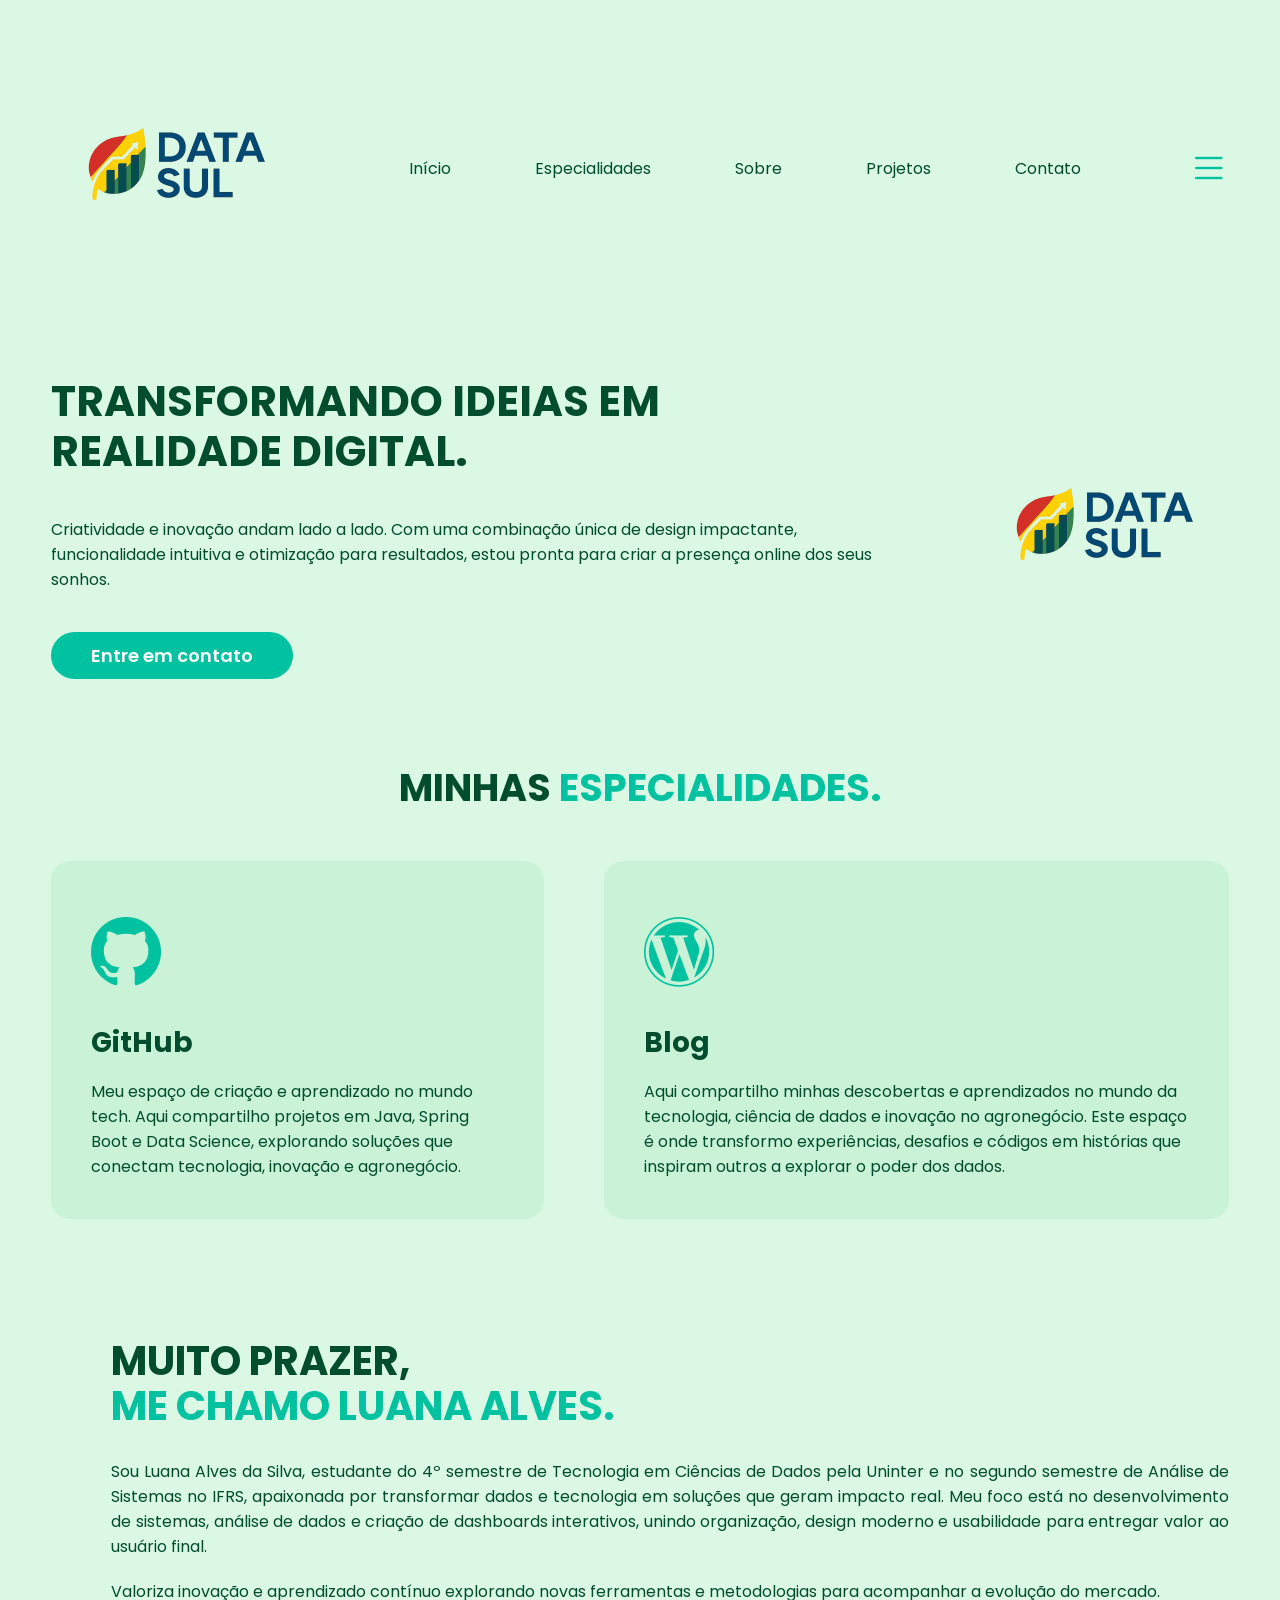
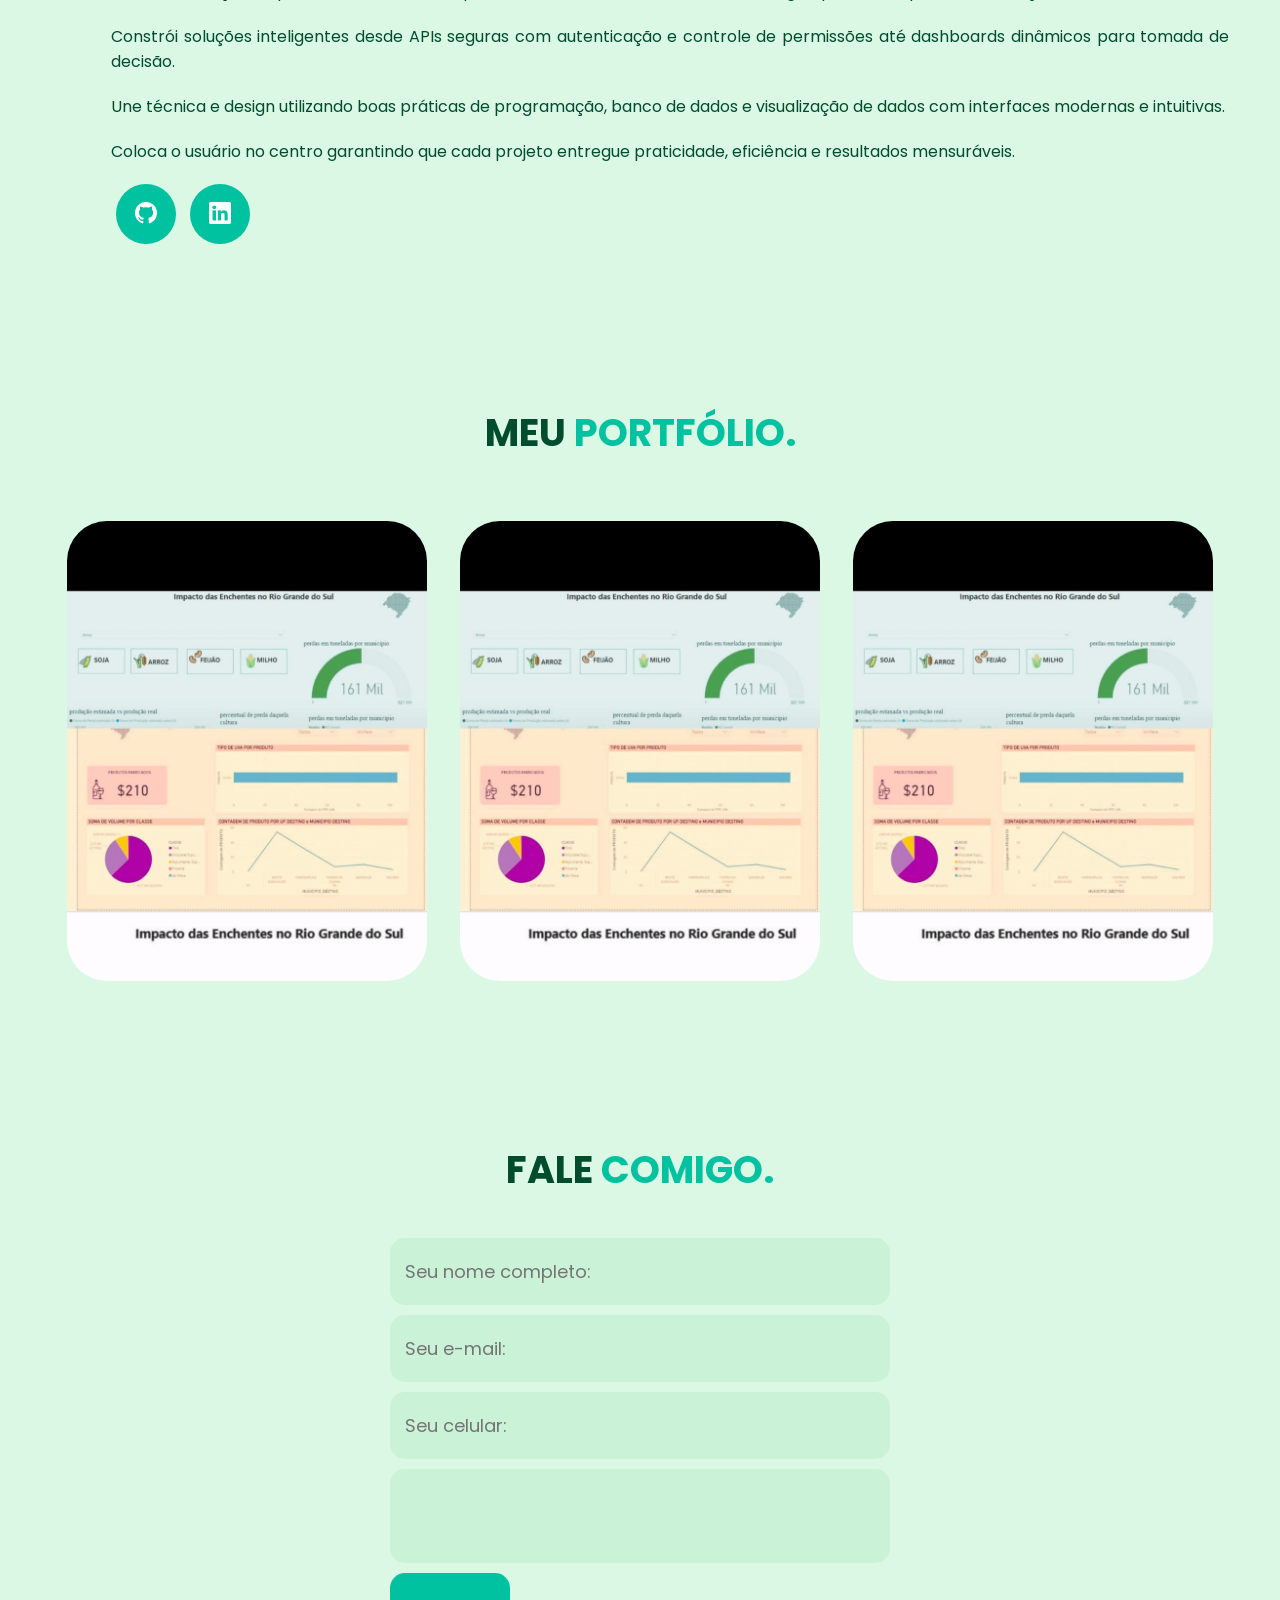
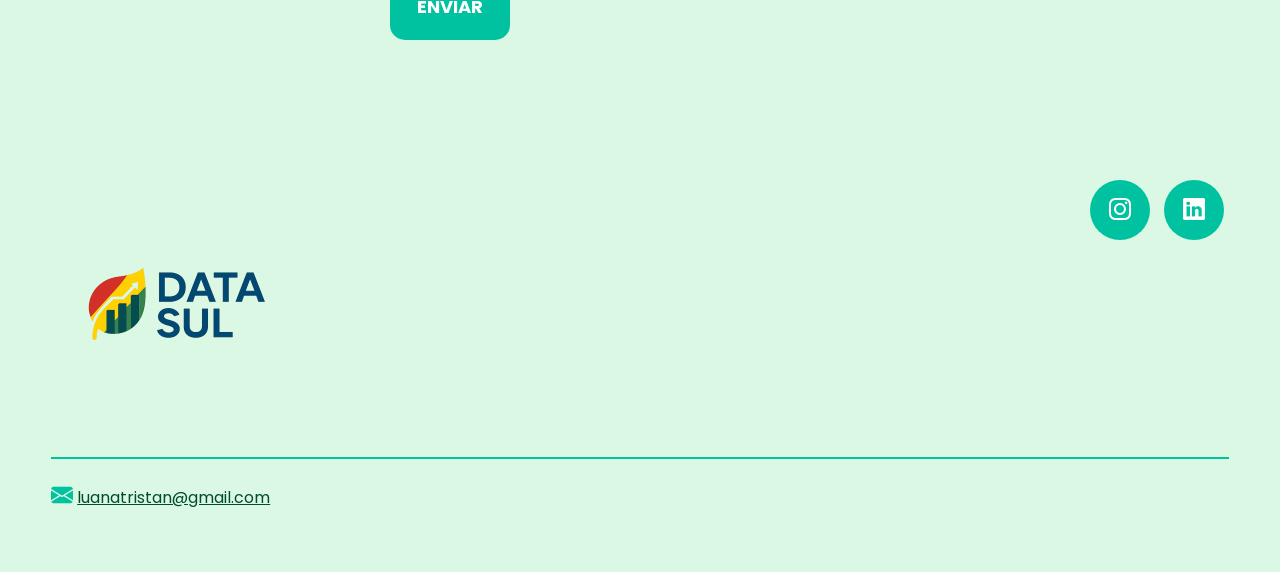
<file: Portifolio.html/index.html>
<!DOCTYPE html>
<html lang="pt-br">
<head>
    <meta charset="UTF-8">
    <meta name="viewport" content="width=device-width, initial-scale=1.0">
    <!-- GOOGLE FONTS -->
    <link rel="preconnect" href="https://fonts.googleapis.com">
    <link rel="preconnect" href="https://fonts.gstatic.com" crossorigin>
    <link href="https://fonts.googleapis.com/css2?family=Poppins:wght@400;600;700&display=swap" rel="stylesheet">
    <!-- BOOTSTRAP ICONS -->
    <link rel="stylesheet" href="https://cdn.jsdelivr.net/npm/bootstrap-icons@1.10.5/font/bootstrap-icons.css">
    <link rel="stylesheet" href="style.css">
    <script src="menu.js" defer></script>
    <title>Portfólio de Luana</title>
</head>
<body>

<header>
    <div class="interface">
        <div class="logo">
            <a href="#">
                <img src="images/Logo DATa.png.ico.png" alt="Logo">
            </a>
        </div>
        <nav class="menu-desktop">
            <ul>
                <li><a href="#topo">Início</a></li>
                <li><a href="#especialidades">Especialidades</a></li>
                <li><a href="#sobre">Sobre</a></li>
                <li><a href="#portfolio">Projetos</a></li>
                <li><a href="#formulario">Contato</a></li>
            </ul>
        </nav>
        <div class="btn-abrir-menu" id="btn-menu">
            <i class="bi bi-list"></i>
        </div>
        <div class="menu-mobile" id="menu-mobile">
            <div class="btn-fechar">
                <i class="bi bi-x-lg"></i>
            </div>
            <nav>
                <ul>
                    <li><a href="#topo" class="link-menu-mobile">Início</a></li>
                    <li><a href="#especialidades" class="link-menu-mobile">Especialidades</a></li>
                    <li><a href="#sobre" class="link-menu-mobile">Sobre</a></li>
                    <li><a href="#portfolio" class="link-menu-mobile">Projetos</a></li>
                    <li><a href="#formulario" class="link-menu-mobile">Contato</a></li>
                </ul>
            </nav>
        </div>
        <div class="overlay-menu" id="overlay-menu"></div>
    </div>
</header>

<main>
    <!-- TOPO -->
    <section id="topo" class="topo-do-site">
        <div class="interface">
            <div class="flex">
                <div class="txt-topo-site">
                    <h1>TRANSFORMANDO IDEIAS EM REALIDADE DIGITAL.</h1>
                    <p>Criatividade e inovação andam lado a lado. Com uma combinação única de design impactante, funcionalidade intuitiva e otimização para resultados, estou pronta para criar a presença online dos seus sonhos.</p>
                    <div class="btn-contato">
                        <a href="#formulario"><button>Entre em contato</button></a>
                    </div>
                </div>
                <div class="img-topo-site">
                    <img src="images/Logo DATa.png.ico.png" alt="Logo topo">
                </div>
            </div>
        </div>
    </section>

    <!-- ESPECIALIDADES -->
    <section id="especialidades" class="especiliadades">
        <div class="interface">
            <h2 class="titulo">MINHAS <span>ESPECIALIDADES.</span></h2>
            <div class="flex">
         <div class="especialidades-box">
    <a href="https://github.com/Luanatris" target="_blank">
        <i class="bi bi-github"></i>
    </a>
    <h3>GitHub</h3>
    <p>Meu espaço de criação e aprendizado no mundo tech.
Aqui compartilho projetos em Java, Spring Boot e Data Science, explorando soluções que conectam tecnologia, inovação e agronegócio.</p>
</div>

<div class="especialidades-box">
    <a href="https://medium.com/@luanatristan" target="_blank">
        <i class="bi bi-wordpress"></i>
    </a>
    <h3>Blog</h3>
    <p>Aqui compartilho minhas descobertas e aprendizados no mundo da tecnologia,
    ciência de dados e inovação no agronegócio.  
    Este espaço é onde transformo experiências, desafios e códigos em
    histórias que inspiram outros a explorar o poder dos dados.</p>
</div>

    </section>

    <!-- SOBRE -->
    <section id="sobre" class="sobre">
        <div class="interface">
            <div class="flex">
                <div class="img-sobre">
                </div>
                <div class="txt-sobre">
                    <h2>MUITO PRAZER, <span>ME CHAMO LUANA ALVES.</span></h2>
                    <p>Sou Luana Alves da Silva, estudante do 4º semestre de Tecnologia em Ciências de Dados pela Uninter e no segundo semestre de Análise de Sistemas no IFRS, apaixonada por transformar dados e tecnologia em soluções que geram impacto real. Meu foco está no desenvolvimento de sistemas, análise de dados e criação de dashboards interativos, unindo organização, design moderno e usabilidade para entregar valor ao usuário final.</p>
                    <p>Valoriza inovação e aprendizado contínuo explorando novas ferramentas e metodologias para acompanhar a evolução do mercado.</p>
                    <p>Constrói soluções inteligentes desde APIs seguras com autenticação e controle de permissões até dashboards dinâmicos para tomada de decisão.</p>
                    <p>Une técnica e design utilizando boas práticas de programação, banco de dados e visualização de dados com interfaces modernas e intuitivas.</p>
                    <p>Coloca o usuário no centro garantindo que cada projeto entregue praticidade, eficiência e resultados mensuráveis.</p>
                    <div class="btn-social">
                        <a href="https://github.com/Luanatris"><button><i class="bi bi-github"></i></button></a>
                        <a href="https://www.linkedin.com/in/"><button><i class="bi bi-linkedin"></i></button></a>
                    </div>
                </div>
            </div>
        </div>
    </section>

    <!-- PORTFÓLIO -->
    <section id="portfolio" class="portfolio">
        <div class="interface">
            <h2 class="titulo">MEU <span>PORTFÓLIO.</span></h2>
            <div class="flex">
                <div class="img-port" style="background-image: url(images/rolagem.jpeg);">
                    <div class="overlay">Projeto 1</div>
                </div>
                <div class="img-port" style="background-image: url(images/rolagem.jpeg);">
                    <div class="overlay">Projeto 2</div>
                </div>
                <div class="img-port" style="background-image: url(images/rolagem.jpeg);">
                    <div class="overlay">Projeto 3</div>
                </div>
            </div>
        </div>
    </section>

    <!-- FORMULÁRIO -->
    <section id="formulario" class="formulario">
        <div class="interface">
            <h2 class="titulo">FALE <span>COMIGO.</span></h2>
            <form action="">
                <input type="text" placeholder="Seu nome completo:" required>
                <input type="email" placeholder="Seu e-mail:" required>
                <input type="text" placeholder="Seu celular:">
                <textarea placeholder="Sua mensagem" required> </textarea>
                <div class="btn-enviar"><input type="submit" value="ENVIAR"> </div>
            </form>
        </div>
    </section>
</main>

<footer>
    <div class="interface">
        <div class="line-footer">
            <div class="flex">
                <div class="logo-footer">
                    <img src="images/Logo DATa.png.ico.png" alt="Logo Footer">
                </div>
                <div class="btn-social">
                    <a href="https://www.instagram.com/luanat.i"><button><i class="bi bi-instagram"></i></button></a>
                    <a href="https://www.linkedin.com/luana-silva-a87005287"><button><i class="bi bi-linkedin"></i></button></a>
                </div>
            </div>
        </div>
        <div class="line-footer borda">
            <p><i class="bi bi-envelope-fill"></i> <a href="mailto:luanatristan@gmail.com">luanatristan@gmail.com</a></p>
        </div>
    </div>
</footer>

</body>
</html>
</file>
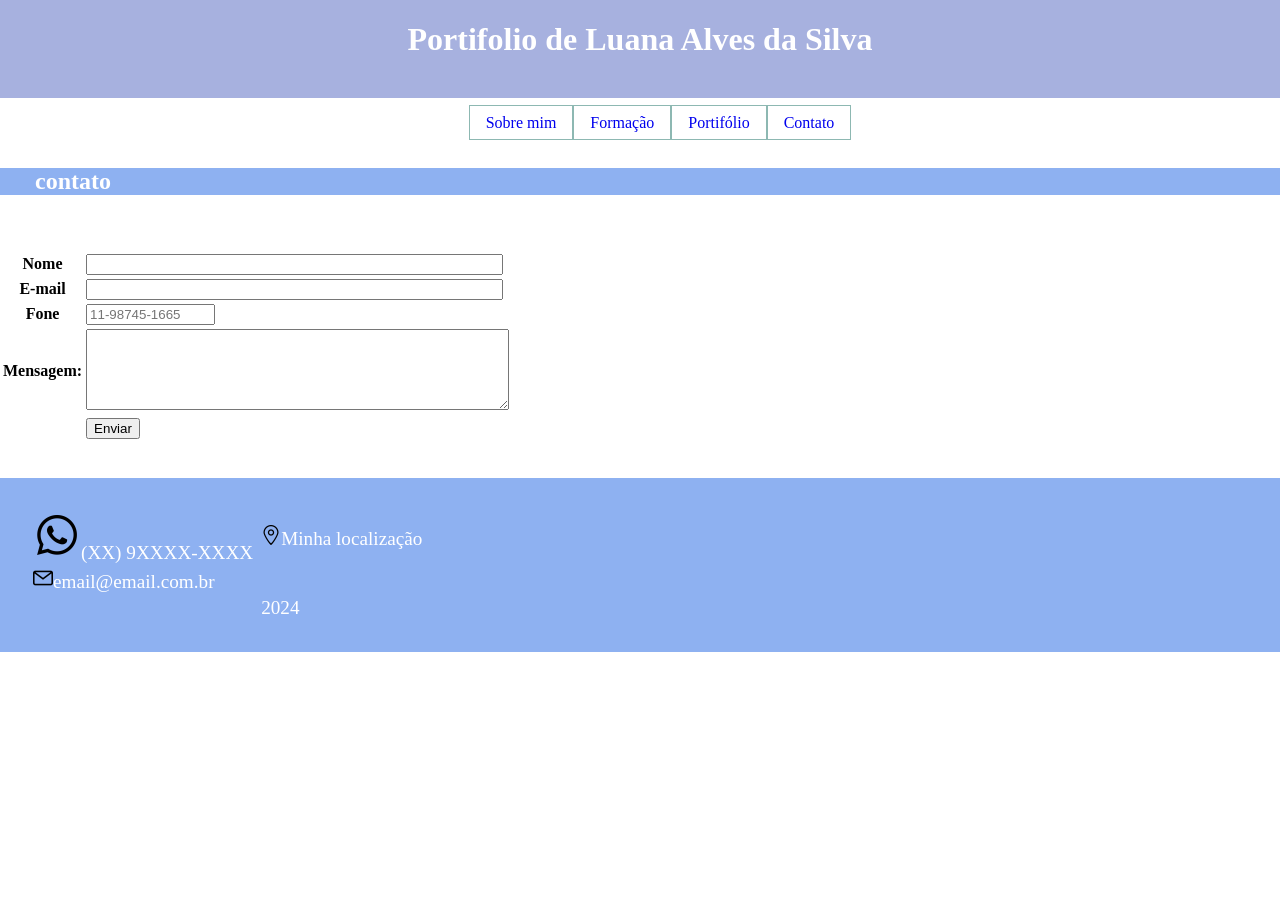
<file: contato.html>
<!DOCTYPE html>
<html lang="en">

<head>
    <meta charset="UTF-8">
    <meta http-equiv="X-UA-Compatible" content="IE=edge">
    <meta name="viewport" content="width=device-width, initial-scale=1.0">
    <title>Portifolio de Luana Alves da Silva</title>
    <style>
        body {
            margin: 0;
        }

        .container {
            display: grid;
        }

        header {
            grid-column-start: 1;
            grid-column-end: 12;
            background-color: #a7b1df;
        }

        .menu {
            grid-column-start: 6;
            grid-column-end: 12;
            justify-content: center;/*centraliza o menu*/
            gap: 20px;/*https://nekocalc.com/px-to-rem-converter*/
        }


        .imagem_portifolio {
            grid-column-start: 1;
            grid-column-end: 3;
            gap: 20px
            
        }

        .principal {
            grid-column-start: 4;
            grid-column-end: 12;
            padding-left: 15px;
            padding-right: 10px;
            text-align: justify;

        }

        footer {
            grid-column-start: 1;
            grid-column-end: 12;
            background-color: #7392c2;
            color: white;
            text-align: left;
        }

        ul {
            list-style-type: none;
            color: #9ea2d1;
        }

        a,
        a:link {
            text-decoration: none;
            padding: 8px 16px;
            border: solid #8db8b2 1px;
        }

        li {
            float: left;
        }

        a:hover {
            background-color: #b6dbd6;
            color: white;
        }

        /* media query para dispositivos móveis */
        @media only screen and (max-width: 767px) {
            .wrapper {
                grid-column-start: 1;
                grid-column-end: 1;

            }

            .imagem_portifolio.jpg {
                grid-column-start: 1;
                grid-column-end: 1;

            }

            .principal {
                grid-column-start: 1;
                grid-column-end: 1;

            }
        }
    </style>
</head>

<body>
    <header class="container">
        <h1 style="color: white; text-align: center;">Portifolio de Luana Alves da Silva</h1>
        <br>

    </header>
    <nav class="container menu">
        <ul>
            <li><a href="sobre mim.html">Sobre mim</a></li>
            <li><a href="formação.html">Formação</a></li>
            <li><a href="portifolio.html">Portifólio</a></li>
            <li><a href="contato">Contato</a></li>
        </ul>
    </nav>

</div >
</div>
</section>
<section style="clear: both;">
    <div style="background-color: #8eb1f1;">
        <h1 style="color: white; margin-left: 35px;">contato</h1>
    </div>
</section>
<section style="float: left; width: 50%;">
    <form>
        <br><br>
                   <table>
        
        <tr>
            <th>Nome</th>
            <td><input type="text" size="50"></td>
        </tr>
        
        <tr>
            <th>E-mail</th>
            <td><input type="email" size="50"></td>
        </tr>
        

        <tr>
            <th>Fone</th>
            <td><input type="tel" size="14" placeholder="11-98745-1665"  pattern="[0-9]{2}-[0-9]{5}-[0-9]{4}" required></td>
        </tr>
        

        <tr>
            <th>Mensagem:</th>
            <td><textarea rows="5" cols="50"></textarea></td>
        </tr>
        

        <tr>
            <th></th>
            <td><input type="submit" value="Enviar"></td>
        </tr>
    </table>
    <br><br>
</form>
</section>
<aside style="float: left;">
   
</aside>
<footer style="clear: both;">
    <div style="padding: 30px; background-color: #8eb1f1; color: white; font-size: larger;">
       <table>
        <tr><td><img src="whats.png">(XX) 9XXXX-XXXX        </td><td></td><td><img src="localiza.png">Minha localização</td></tr>
        <tr><td><img src="mail.png">email@email.com.br</td></tr>
        <tr><td></td><td></td><td>2024</td> </tr>
       </table>
    </div>
</footer>
</main>
</body>
</html>
</file>
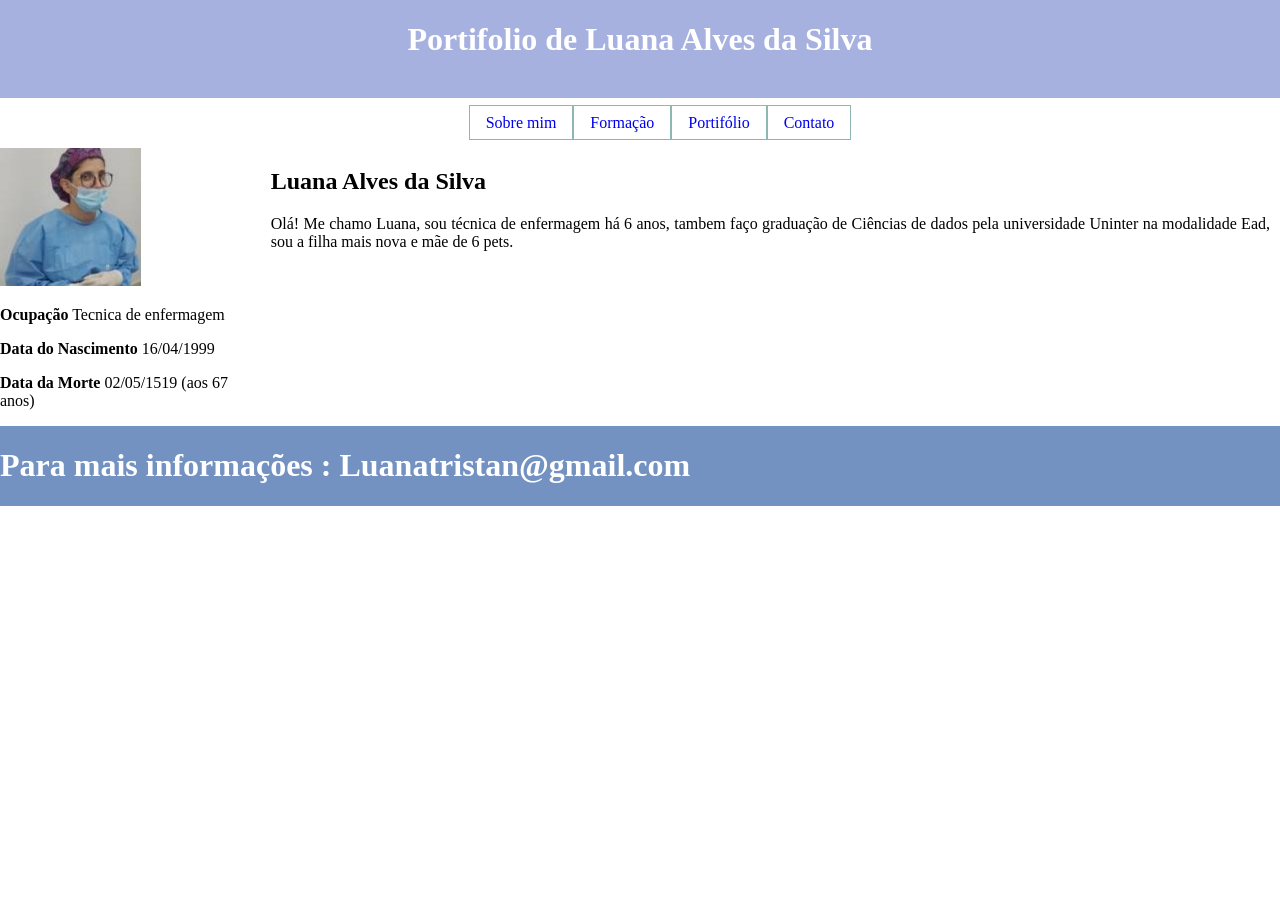
<file: explo.html>
<!DOCTYPE html>
<html lang="en">

<head>
    <meta charset="UTF-8">
    <meta http-equiv="X-UA-Compatible" content="IE=edge">
    <meta name="viewport" content="width=device-width, initial-scale=1.0">
    <title>Portifolio de Luana Alves da Silva</title>
    <style>
        body {
            margin: 0;
        }

        .container {
            display: grid;
        }

        header {
            grid-column-start: 1;
            grid-column-end: 12;
            background-color: #a7b1df;
        }

        .menu {
            grid-column-start: 6;
            grid-column-end: 12;
            justify-content: center;/*centraliza o menu*/
            gap: 20px;/*https://nekocalc.com/px-to-rem-converter*/
        }


        .imagem_portifolio {
            grid-column-start: 1;
            grid-column-end: 3;
            gap: 20px
            
        }

        .principal {
            grid-column-start: 4;
            grid-column-end: 12;
            padding-left: 15px;
            padding-right: 10px;
            text-align: justify;

        }

        footer {
            grid-column-start: 1;
            grid-column-end: 12;
            background-color: #7392c2;
            color: white;
            text-align: left;
        }

        ul {
            list-style-type: none;
            color: #9ea2d1;
        }

        a,
        a:link {
            text-decoration: none;
            padding: 8px 16px;
            border: solid #8db8b2 1px;
        }

        li {
            float: left;
        }

        a:hover {
            background-color: #b6dbd6;
            color: white;
        }

        /* media query para dispositivos móveis */
        @media only screen and (max-width: 767px) {
            .wrapper {
                grid-column-start: 1;
                grid-column-end: 1;

            }

            .imagem_portifolio.jpg {
                grid-column-start: 1;
                grid-column-end: 1;

            }

            .principal {
                grid-column-start: 1;
                grid-column-end: 1;

            }
        }
    </style>
</head>

<body>
    <header class="container">
        <h1 style="color: white; text-align: center;">Portifolio de Luana Alves da Silva</h1>
        <br>

    </header>
    <nav class="container menu">
        <ul>
            <li><a href="sobre mim.html">Sobre mim</a></li>
            <li><a href="formação.html">Formação</a></li>
            <li><a href="portifolio.html">Portifólio</a></li>
            <li><a href="contato">Contato</a></li>
        </ul>
    </nav>
    <div class="container wrapper">
        <aside class="imagem_portifolio.png.jpg">
            <img src="portifolio.png.jpg">
        
            <div class="infos">
                <p><strong>Ocupação</strong> Tecnica de enfermagem</p>
                <p>
                    <strong>Data do Nascimento</strong>
                    16/04/1999
                </p>
                <p><strong>Data da Morte</strong> 02/05/1519 (aos 67 anos)</p>
            </div>

        </aside>
        <section class="principal">
            <h1>
                Luana Alves da Silva
            </h1>
            <p> 
                Olá! Me chamo Luana, sou técnica de enfermagem há 6 anos, tambem faço graduação de Ciências de dados pela universidade Uninter na modalidade Ead, sou a filha mais nova e mãe de 6 pets.

            </p>
        </section>
    </div>
    <footer class="container">
        <h1>Para mais informações : Luanatristan@gmail.com</h1>
    </footer>
    </div>
</body>

</html>
</file>
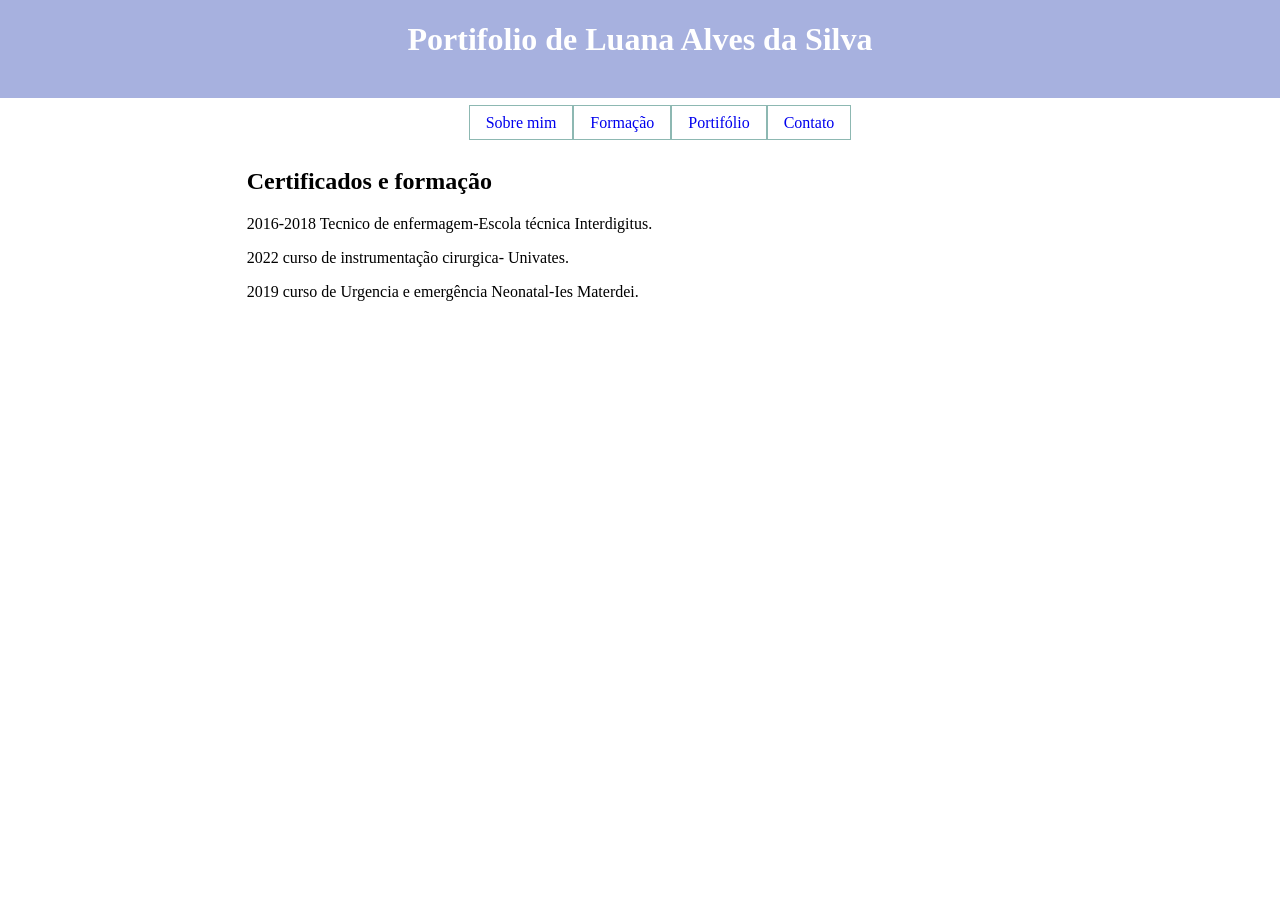
<file: Formação.html>
<!DOCTYPE html>
<html lang="en">

<head>
    <meta charset="UTF-8">
    <meta http-equiv="X-UA-Compatible" content="IE=edge">
    <meta name="viewport" content="width=device-width, initial-scale=1.0">
    <title>Portifolio de Luana Alves da Silva</title>
    <style>
        body {
            margin: 0;
        }

        .container {
            display: grid;
        }

        header {
            grid-column-start: 1;
            grid-column-end: 12;
            background-color: #a7b1df;
        }

        .menu {
            grid-column-start: 6;
            grid-column-end: 12;
            justify-content: center;/*centraliza o menu*/
            gap: 20px;/*https://nekocalc.com/px-to-rem-converter*/
        }


        .imagem_portifolio {
            grid-column-start: 1;
            grid-column-end: 3;
            gap: 20px
            
        }

        .principal {
            grid-column-start: 4;
            grid-column-end: 12;
            padding-left: 15px;
            padding-right: 10px;
            text-align: justify;

        }

        footer {
            grid-column-start: 1;
            grid-column-end: 12;
            background-color: #7392c2;
            color: white;
            text-align: left;
        }

        ul {
            list-style-type: none;
            color: #9ea2d1;
        }

        a,
        a:link {
            text-decoration: none;
            padding: 8px 16px;
            border: solid #8db8b2 1px;
        }

        li {
            float: left;
        }

        a:hover {
            background-color: #b6dbd6;
            color: white;
        }

        /* media query para dispositivos móveis */
        @media only screen and (max-width: 767px) {
            .wrapper {
                grid-column-start: 1;
                grid-column-end: 1;

            }

            .imagem_portifolio.jpg {
                grid-column-start: 1;
                grid-column-end: 1;

            }

            .principal {
                grid-column-start: 1;
                grid-column-end: 1;

            }
        }
    </style>
</head>

<body>
    <header class="container">
        <h1 style="color: white; text-align: center;">Portifolio de Luana Alves da Silva</h1>
        <br>

    </header>
    <nav class="container menu">
        <ul>
            <li><a href="sobre mim.html">Sobre mim</a></li>
            <li><a href="formação.html">Formação</a></li>
            <li><a href="portifolio.html">Portifólio</a></li>
            <li><a href="contato">Contato</a></li>
        </ul>
    </nav>
    <div class="container wrapper">
    </aside>
    <section class="principal">
        <h1>
            Certificados e formação
        </h1>
        <p>2016-2018 Tecnico de enfermagem-Escola técnica Interdigitus.</p>
        <p>2022 curso de instrumentação cirurgica- Univates.</p>
        <p>2019 curso de Urgencia e emergência Neonatal-Ies Materdei.</p>
    </section>
    </html>
</file>
<file: Portifolio.html/style.css>
/* ==========================
   ESTILO GERAL
========================== */
* {
    margin: 0;
    padding: 0;
    box-sizing: border-box;
    font-family: 'Poppins', sans-serif;
}

body {
    background-color: #daf8e3; /* verde clarinho */
    height: 100%;
    color: #004d2d; /* cor padrão do texto escuro */
}

.interface {
    max-width: 1280px;
    margin: 0 auto;
}

.flex {
    display: flex;
}

h2.titulo {
    color: #004d2d;
    font-size: 38px;
    text-align: center;
}

h2.titulo span {
    color: #00c2a0;
}

button:hover,
form .btn-enviar input:hover {
    box-shadow: 0px 0px 8px #00c2a0;
    transform: scale(1.05);
}

/* ==========================
   CABEÇALHO
========================== */
header {
    padding: 40px 4%;
}

header>.interface {
    display: flex;
    align-items: center;
    justify-content: space-between;
}

header a {
    color: #004d2d;
    text-decoration: none;
    display: inline-block;
    transition: .2s;
}

header nav.menu-desktop a:hover {
    color: #00c2a0;
    transform: scale(1.05);
}

header nav ul {
    list-style-type: none;
}

header nav.menu-desktop ul li {
    display: inline-block;
    padding: 0 40px;
}

/* ==========================
   MENU MOBILE
========================== */
.btn-abrir-menu i {
    color: #00c2a0;
    font-size: 40px;
}

.menu-mobile {
    background-color: #daf8e3; /* verde clarinho */
    height: 100vh;
    position: fixed;
    top: 0;
    right: 0;
    z-index: 99999;
    width: 0%;
    overflow: hidden;
    transition: .5s;
}

.menu-mobile.abrir-menu {
    width: 70%;
}

.menu-mobile.abrir-menu ~ .overlay-menu {
    display: block;
}

.menu-mobile .btn-fechar {
    padding: 20px 5%;
}

.menu-mobile .btn-fechar i {
    color: #00c2a0;
    font-size: 30px;
}

.menu-mobile nav ul {
    text-align: right;
}

.menu-mobile nav ul li a {
    color: #004d2d;
    font-size: 20px;
    font-weight: 300;
    padding: 20px 8%;
    display: block;
}   
.menu-mobile nav ul li a:hover {
    background-color: #00c2a0;
    color: #fff;
}

.overlay-menu {
    background-color: #daf8e3bf; /* semi-transparente */
    width: 100%;
    height: 100%;
    position: fixed;
    top: 0;
    left: 0;
    z-index: 88888;
    display: none;
}

/* ==========================
   TOPO DO SITE
========================== */
section.topo-do-site {
    padding: 40px 4%;
}

section.topo-do-site .flex {
    align-items: center;
    justify-content: center;
    gap: 90px;
}

.topo-do-site h1 {
    color: #004d2d;
    font-size: 42px;
    line-height: 50px;
}

.topo-do-site .txt-topo-site span {
    color: #00c2a0;
}

.topo-do-site .txt-topo-site p {
    margin: 40px 0;
}

.topo-do-site .img-topo-site img {
    position: relative;
    animation: flutuar 2s ease-in-out infinite alternate;
}

@keyframes flutuar {
    0% { top: 0; }
    100% { top: 30px; }
}

.btn-contato button {
    padding: 10px 40px;
    font-size: 18px;
    font-weight: 600;
    background-color: #00c2a0;
    border: 0;
    border-radius: 30px;
    cursor: pointer;
    transition: .2s;
    color: #fff;
}

/* ==========================
   ESPECIALIDADES
========================== */
section.especiliadades {
    padding: 40px 4%;
}

section.especiliadades .flex {
    gap: 60px;
}

.especiliadades .especialidades-box {
    color: #004d2d;
    background-color: #c9f2d6; /* verde suave para caixas */
    padding: 40px;
    border-radius: 20px;
    margin-top: 45px;
    transition: .2s;
}

.especiliadades .especialidades-box:hover {
    transform: scale(1.05);
    box-shadow: 0 0 20px #00c2a078;
}

.especiliadades .especialidades-box i {
    font-size: 70px;
    color: #00c2a0;
}

.especiliadades .especialidades-box h3 {
    font-size: 28px;
    margin: 15px 0;
}

/* ==========================
   SOBRE
========================== */
section.sobre {
    padding: 80px 4%;
}

section.sobre .flex {
    align-items: center;
    gap: 60px;
}

.sobre .txt-sobre h2 {
    font-size: 40px;
    line-height: 45px;
    margin-bottom: 30px;
}

.sobre .txt-sobre h2 span {
    color: #00c2a0;
    display: block;
}

.sobre .txt-sobre p {
    margin: 20px 0;
    text-align: justify;
}

.btn-social button {
    width: 60px;
    height: 60px;
    border-radius: 50%;
    border: none;
    background-color: #00c2a0;
    font-size: 22px;
    cursor: pointer;
    margin: 0 5px;
    transition: .2s;
    color: #fff;
}

/* ==========================
   PORTFÓLIO
========================== */
section.portfolio {
    padding: 80px 4%;
}

section.portfolio .flex {
    justify-content: space-around;
    margin-top: 60px;
}

.img-port {
    width: 360px;
    height: 460px;
    background-size: cover;
    background-position: 100% 0%;
    border-radius: 40px;
    position: relative;
    cursor: pointer;
    transition: 8s;
}

.img-port:hover {
    background-position: 100% 100%;
}

.overlay {
    position: absolute;
    top: 0;
    left: 0;
    width: 100%;
    height: 100%;
    background-color: #004d2d80; /* overlay semi-transparente escuro */
    border-radius: 40px;
    display: flex;
    align-items: center;
    justify-content: center;
    font-size: 24px;
    font-weight: 600;
    color: #fff;
    opacity: 0;
    transition: .5s;
}

.overlay:hover {
    opacity: 1;
}

/* ==========================
   FORMULÁRIO
========================== */
section.formulario {
    padding: 80px 4%;
}

form {
    max-width: 500px;
    margin: 0 auto;
    display: flex;
    flex-direction: column;
    gap: 10px;
    margin-top: 40px;
}

form input,
form textarea {
    width: 100%;
    background-color: #c9f2d6; /* verde suave */
    border: 0;
    outline: 0;
    padding: 20px 15px;
    border-radius: 15px;
    color: #004d2d;
    font-size: 18px;
}

form textarea {
    resize: none;
    max-height: 200px;
}

form .btn-enviar input {
    width: 120px;
    background-color: #00c2a0;
    color: #fff;
    font-weight: 700;
    cursor: pointer;
    transition: .2s;
}

/* ==========================
   RODAPÉ
========================== */
footer {
    padding: 40px 4%;
}

footer .flex {
    justify-content: space-between;
}

footer .line-footer {
    padding: 20px 0;
}

footer .borda {
    border-top: 2px solid #00c2a0;
}

footer .line-footer p i {
    color: #00c2a0;
    font-size: 22px;
}

footer .line-footer p a {
    color: #004d2d;
}

/* ==========================
   RESPONSIVIDADE
========================== */
@media screen and (max-width: 1020px) {
    .flex {
        flex-direction: column;
    }

    .topo-do-site .flex{
        flex-direction: column-reverse;
    }

    h2.titulo {
        font-size: 34px;
        line-height: 30px;
    }

    .menu-desktop,.btn-contato{
        display: none;
    }

    section.topo-do-site .flex {
        gap: 40px;
    }

    section.topo-do-site {
        padding: 20px 8%;
    }

    .topo-do-site h1 {
        font-size: 30px;
    }

    .topo-do-site .img-topo-site img {
        width: 100%;
    }

    section.especiliadades {
        padding: 40px 8%;
    }

    section.sobre {
        padding: 80px 8%;
    }

    .sobre .txt-sobre h2 {
        font-size: 34px;
        line-height: 35px;
        text-align: center;
    }

    .btn-social{
        text-align: center;
    }

    .img-sobre img{
        width: 100%;
    }

    section.portfolio {
        padding: 80px 8%;
    }

    .img-port {
        width: 100%;
        max-width: 360px;
        margin: 0 auto;
    }

    section.portfolio .flex {
       gap: 60px;
    }

    footer .flex {
        flex-direction: column;
        gap: 30px;
    }

    footer .line-footer {
        text-align: center;
    }
}
</file>
